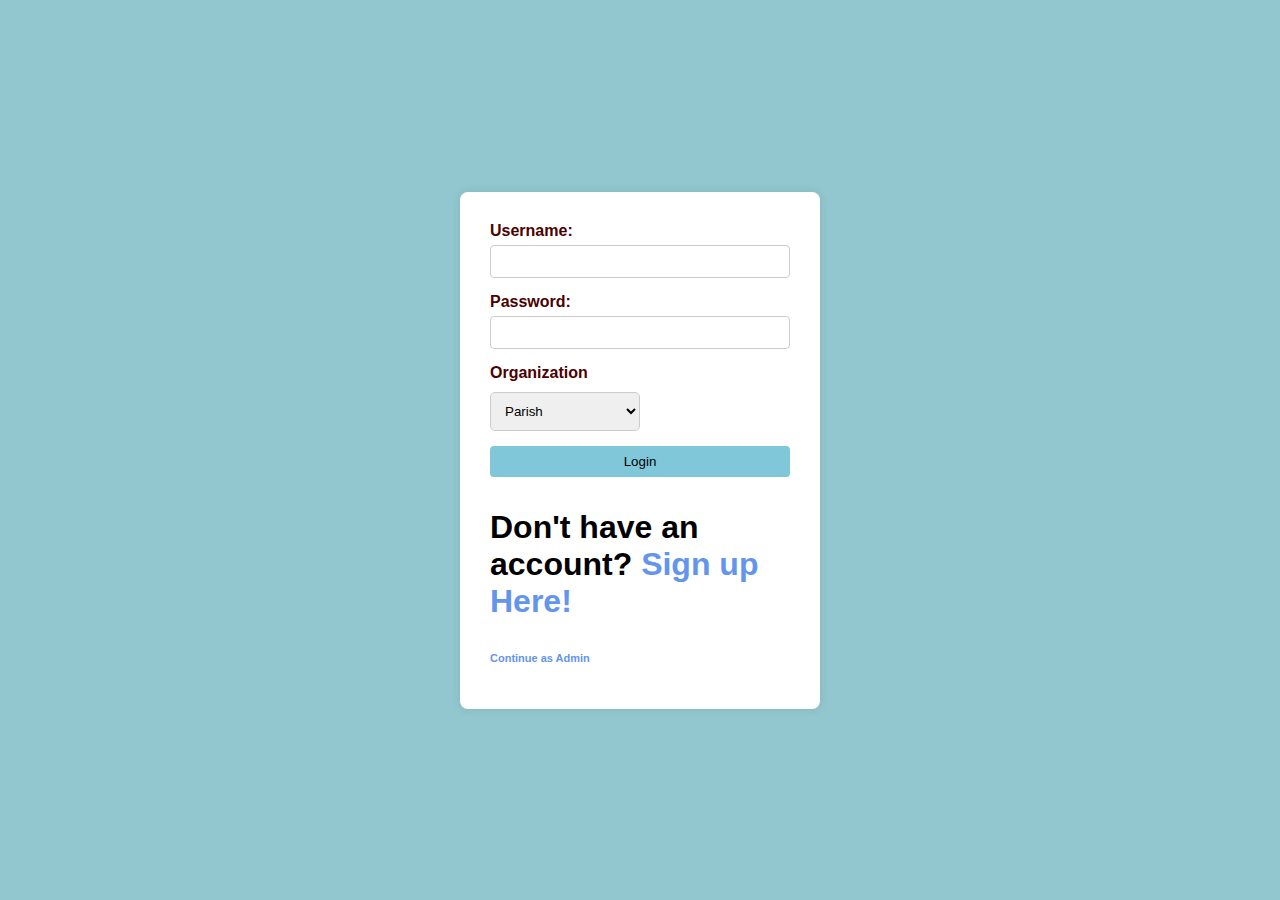
<file: Log_in_page.html>
<!DOCTYPE html>
<html lang="en">
<head>
  <meta charset="UTF-8">
  <meta name="viewport" content="width=device-width, initial-scale=1.0">
  <title>Login</title>
  <style>
    body {
      font-family: 'Arial', sans-serif;
      background-color: #92C7CF;
      margin: 0;
      padding: 0;
      display: flex;
      align-items: center;
      justify-content: center;
      height: 100vh;
    }

    .container {
      width: 300px;
      background-color: #fff;
      padding: 30px;
      border-radius: 8px;
      box-shadow: 0 0 10px rgba(0, 0, 0, 0.1);
    }

    .login-form {
      width: 100%;
    }

    .form-group {
      margin-bottom: 15px;
    }

    .form-group label {
      display: block;
      font-weight: bold;
      margin-bottom: 5px;
      color: #4c0000;
    }

    .form-group select {
      width: 50%;
      padding: 10px;
      border: 1px solid #ccc;
      border-radius: 5px;
      margin-top: 5px; /* Adjust spacing between elements */
    }

      /* Style for the label */
      .form-group label {
      display: block;
      font-weight: bold;
      margin-bottom: 5px; /* Adjust spacing between label and select */
    }

    .form-group input {
      width: 100%;
      padding: 8px;
      border: 1px solid #ccc;
      border-radius: 4px;
      box-sizing: border-box;
    }

    .form-group input[type="submit"] {
      background-color: #7FC7D9;
      color: black;
      cursor: pointer;
      border: none;
    }

    .font-size-11 {
      font-size: 11px;
    }

    .text-color-main {
      color: #4c0000;
    }

    h2 {
      font-size: 11px;
    }

    .form-group input[type="submit"]:hover {
      background-color: #365486;
    }

    .form-group .sign-up {
      text-align: center;
      margin-top: 10px;
    }

    .form-group a {
      color: #6495ed;
      text-decoration: none;
    }

    .form-group a:hover {
      color: #000080;
    }
  </style>
</head>
<body>
  <div class="container">
    <form class="login-form" action="Log_in_page.php" method="POST">
      <div class="form-group">
        <label for="username">Username:</label>
        <input type="text" id="username" name="username" required>
      </div>
      <div class="form-group">
        <label for="password">Password:</label>
        <input type="password" id="password" name="password" required>
      </div>
      <div class="form-group">
        <label for="organization">Organization</label>
        <select id="organization" name="organization" required>
          <option value="parish">Parish</option>
          <option value="school">School</option>
          <option value="formation team">Formation Team</option>
        </select>
      </div>
      <div class="form-group">
        <input type="submit" value="Login">
      </div>
      <div class="form-group sign-up">
       <h1> <p>Don't have an account?
        <a href="signUp.php">Sign up Here!</a></p>
      </h1>
      </div>
      <div class="form-group sign-up">
      <h2>  <a href="Admin_Login_page.html">Continue as Admin</a>
      </h2>
      </div>
    </form>
  </div>
</body>
</html>
</file>
